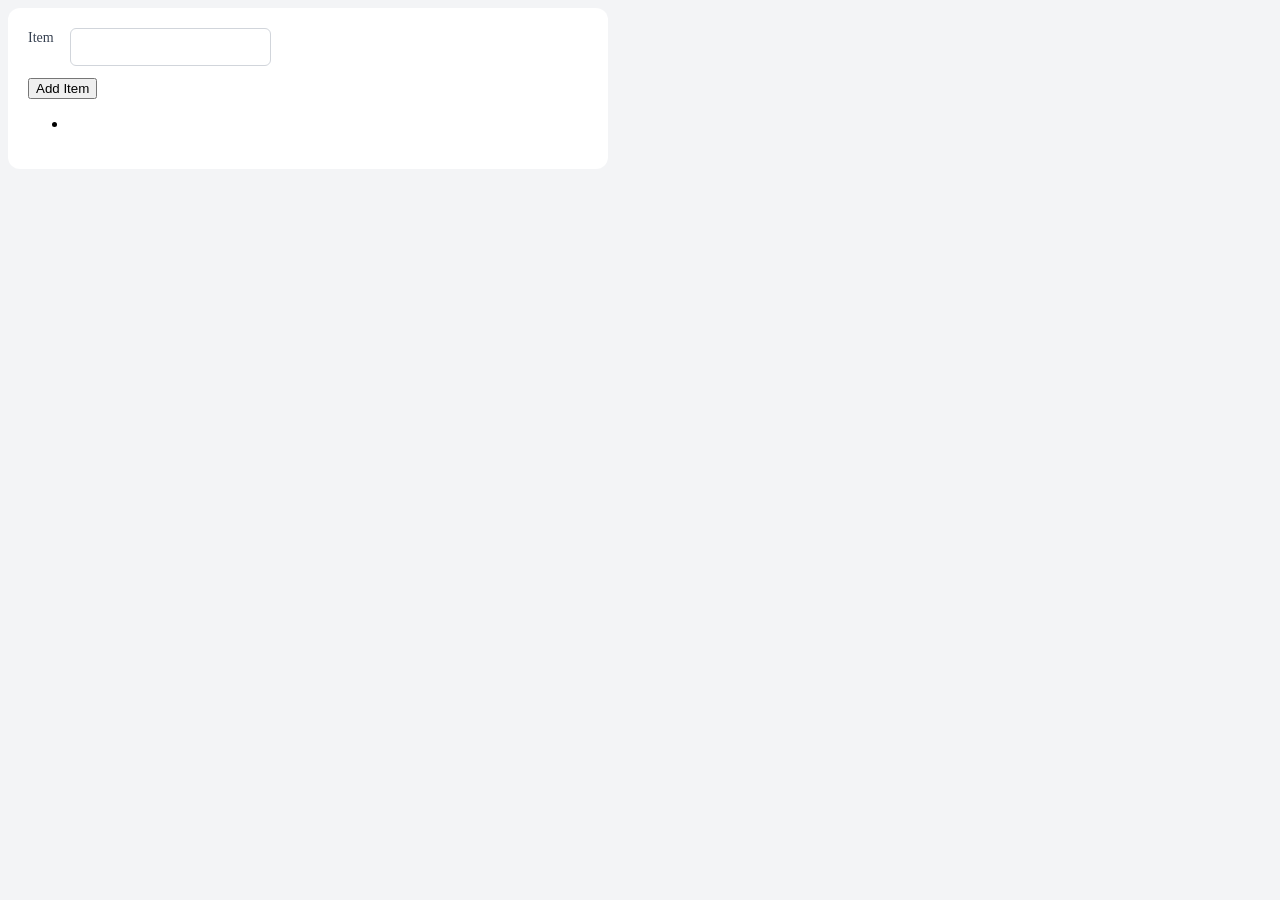
<file: 3.8 Your Turn Part 2.html>
<!DOCTYPE html>
<html lang="en">
<head>
    <meta charset="UTF-8">
    <title>Title</title>
    <link rel="stylesheet" href="style.css">
</head>
<body>
<div class="container">
    <div class="content">
        <div class="row">
            <label for="item">Item</label>
            <input type="text" id="item" name="item">
        </div>
        <button id="submit">Add Item</button>
        <ul>
            <li>
                <p></p>
            </li>
        </ul>
    </div>
</div>

<script>
    const item = document.getElementById('item');
    const submitButton = document.getElementById('submit');
    const full = document.querySelector('li');
    const li = document.querySelector('li');


    submitButton.addEventListener('click', function(e){
        let items = item.value;

        const add = document.createElement('li');
        add.innerHTML = `${items}`;
        full.insertAdjacentElement('afterbegin', add);

        item.value="";
    })

    li.addEventListener('click', function(e){
        item.value="";
        full.textContent = "";
    })
</script>
</body>
</html>
</file>
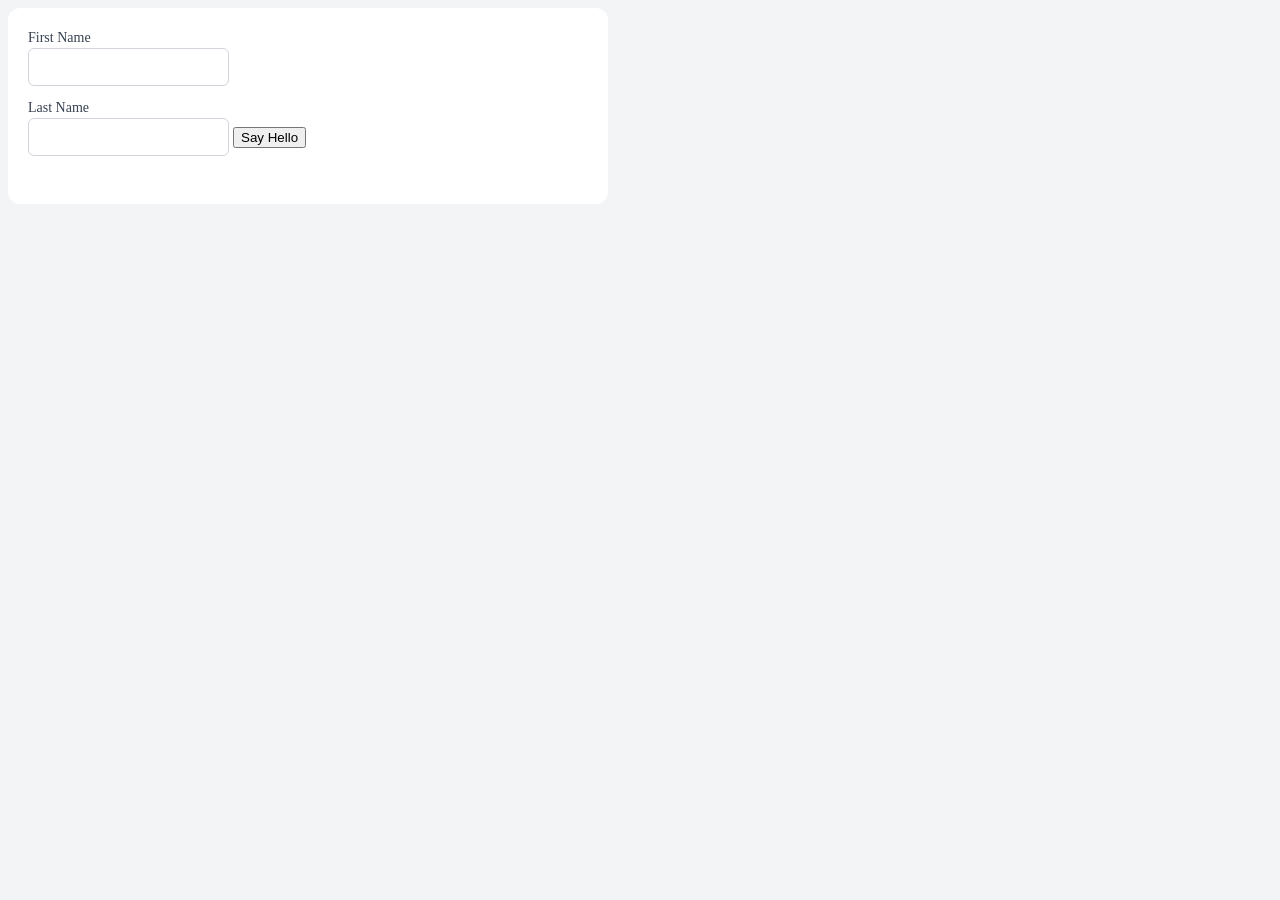
<file: 3.8 Your Turn.html>
<!DOCTYPE html>
<html lang="en">
<head>
    <meta charset="UTF-8">
    <link rel="stylesheet" href="style.css">
    <title>Title</title>
    <style>
        .hidden{
            display:none;
        }
    </style>

</head>
<body>
<div class="container">
    <div class="content">

        <label for="first">First Name</label>
        <input type="text" id="first" name="first_name">


        <label for="last">Last Name</label>
        <input type="text" id="last" name="last_name" >



        <button id="submit">Say Hello</button>
        <p></p>
    </div>
</div>
<script>
    const content = document.querySelector('.content');
    const firstName = document.getElementById('first');
    const lastName = document.getElementById('last');
    const full = document.querySelector('p');
    const submitButton = document.getElementById('submit');

    submitButton.addEventListener('click', function(e){
        let first = firstName.value;
        let last = lastName.value;


        const add = document.createElement('p');
        add.innerHTML = `${first} ${last}`;
        full.insertAdjacentElement('beforeend', add);

    })

</script>
</body>
</html>
</file>
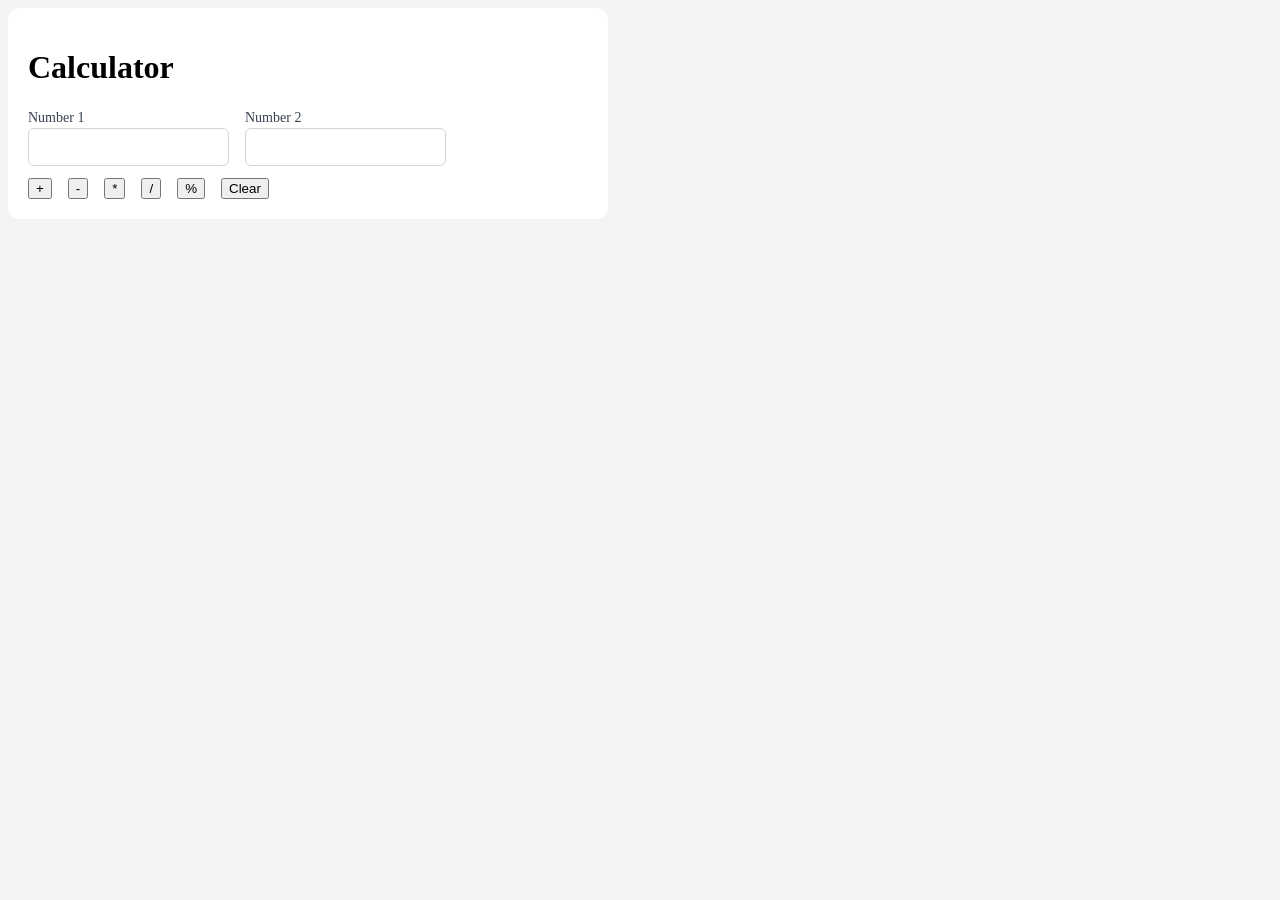
<file: 3.9 Project.html>
<!DOCTYPE html>
<html lang="en">
<head>
    <meta charset="UTF-8">
    <title>Calculator</title>
    <link rel="stylesheet" href="style.css">
    <style>
        .hidden{
            display:none;
        }
    </style>
</head>
<body>
<div class="container">
    <div class="content">
        <div class="row">
            <h1>Calculator</h1>
        </div>
        <div class="row">
            <div>
                <label for="num1">Number 1</label>
                <input type="text" id="num1" name="num1">
            </div>
            <div>
                <label for="num2">Number 2</label>
                <input type="text" id="num2" name="num2">
            </div>
        </div>
        <div class="row">
            <button id="add">+</button>
            <button id="subtract">-</button>
            <button id="multiply">*</button>
            <button id="division">/</button>
            <button id="percent">%</button>
            <button id="clear">Clear</button>
        </div>
        <div class="row">
        <p class="hidden"></p>
        </div>
    </div>
</div>
<script>
    const num1 = document.getElementById('num1');
    const num2 = document.getElementById('num2');
    const ans = document.querySelector('p');
    const addButton = document.getElementById('add');
    const subtractButton = document.getElementById('subtract');
    const multiplyButton = document.getElementById('multiply');
    const divisionButton = document.getElementById('division');
    const percentButton = document.getElementById('percent');
    const clearButton = document.getElementById('clear');

    addButton.addEventListener('click', function(e){
        let a = +num1.value;
        let b = +num2.value;

        let result = (a + b);
        //ans.textContent=`${a} + ${b} = ${result}`;
        ans.classList.remove('hidden');
        const add = document.createElement('p');
        add.innerHTML = `${a} + ${b} = ${result}`;
        ans.insertAdjacentElement('beforeend', add);
        num1.value = "";
        num2.value = "";
    })

    subtractButton.addEventListener('click', function(e){
        let a = +num1.value;
        let b = +num2.value;
        let result = (a - b);
        ans.classList.remove('hidden');
        const add = document.createElement('p');
        add.innerHTML = `${a} - ${b} = ${result}`;
        ans.insertAdjacentElement('beforeend', add);

        num1.value = "";
        num2.value = "";
    })

    multiplyButton.addEventListener('click', function(e){
        let a = +num1.value;
        let b = +num2.value;
        let result = (a * b);
        ans.classList.remove('hidden');
        const add = document.createElement('p');
        add.innerHTML = `${a} * ${b} = ${result}`;
        ans.insertAdjacentElement('beforeend', add);

        num1.value = "";
        num2.value = "";
    })

    divisionButton.addEventListener('click', function(e){
        let a = +num1.value;
        let b = +num2.value;
        let result = (a / b);
        ans.classList.remove('hidden');
        const add = document.createElement('p');
        add.innerHTML = `${a} / ${b} = ${result}`;
        ans.insertAdjacentElement('beforeend', add);

        num1.value = "";
        num2.value = "";
    })

    percentButton.addEventListener('click', function(e){
        let a = +num1.value;
        let b = +num2.value;
        let result = (a % b);
        ans.classList.remove('hidden');
        const add = document.createElement('p');
        add.innerHTML = `${a} % ${b} = ${result}`;
        ans.insertAdjacentElement('beforeend', add);

        num1.value = "";
        num2.value = "";
    })

    clearButton.addEventListener('click', function(e){
        num1.value = "";
        num2.value = "";
        ans.textContent = "";
    })
</script>
</body>
</html>
</file>
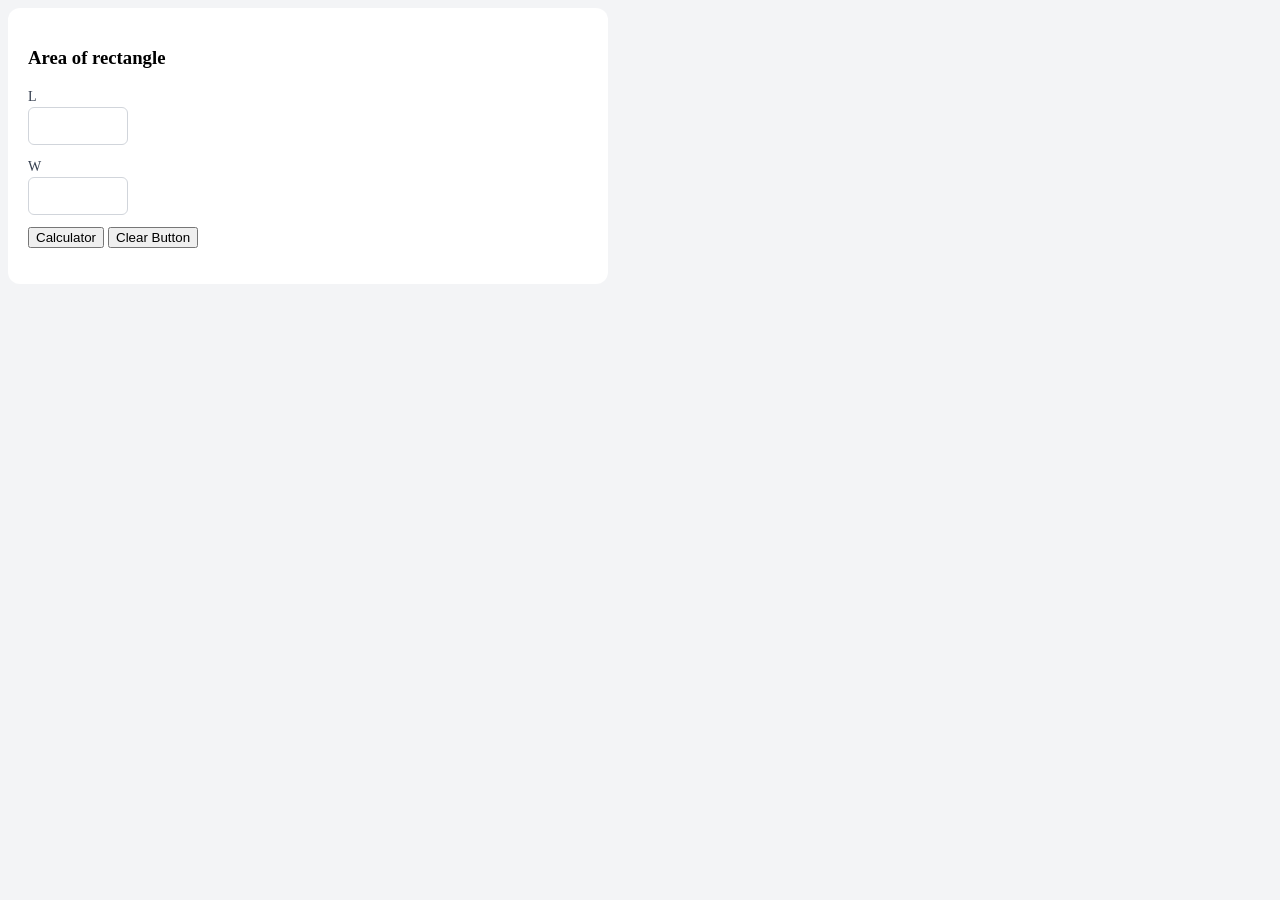
<file: Area of triangle.html>
<!DOCTYPE html>
<html lang="en">
<head>
    <meta charset="UTF-8">
    <title>Area of Rectangle</title>
    <link rel="stylesheet" href="style.css">
</head>
<body>
    <div class="container">
        <div class="content">
            <h3>Area of rectangle</h3>
            <div>
                <label for="l">L</label>
                <input type="text" id="l" name="l" style="width: 100px;">
            </div>
            <div>
                <label for="w">W</label>
                <input type="text" id="w" name="w" style="width: 100px;">
            </div>
            <button id="calc">Calculator</button>
            <button id="clear">Clear Button</button>
            <p></p>
        </div>

    </div>
<script>
    const calculateButton = document.getElementById('calc');
    const clearButton = document.getElementById('clear');
    const ans = document.querySelector('p');

    calculateButton.addEventListener('click', function(e){
        var l = document.getElementById('l').value;
        var w = document.getElementById('w').value;
        var result = l*w
        ans.textContent=result;

    })

    clearButton.addEventListener('click', function(e){
        w.value = "";
        l.value = "";
        ans.textContent = "";
    })
</script>
</body>
</html>
</file>
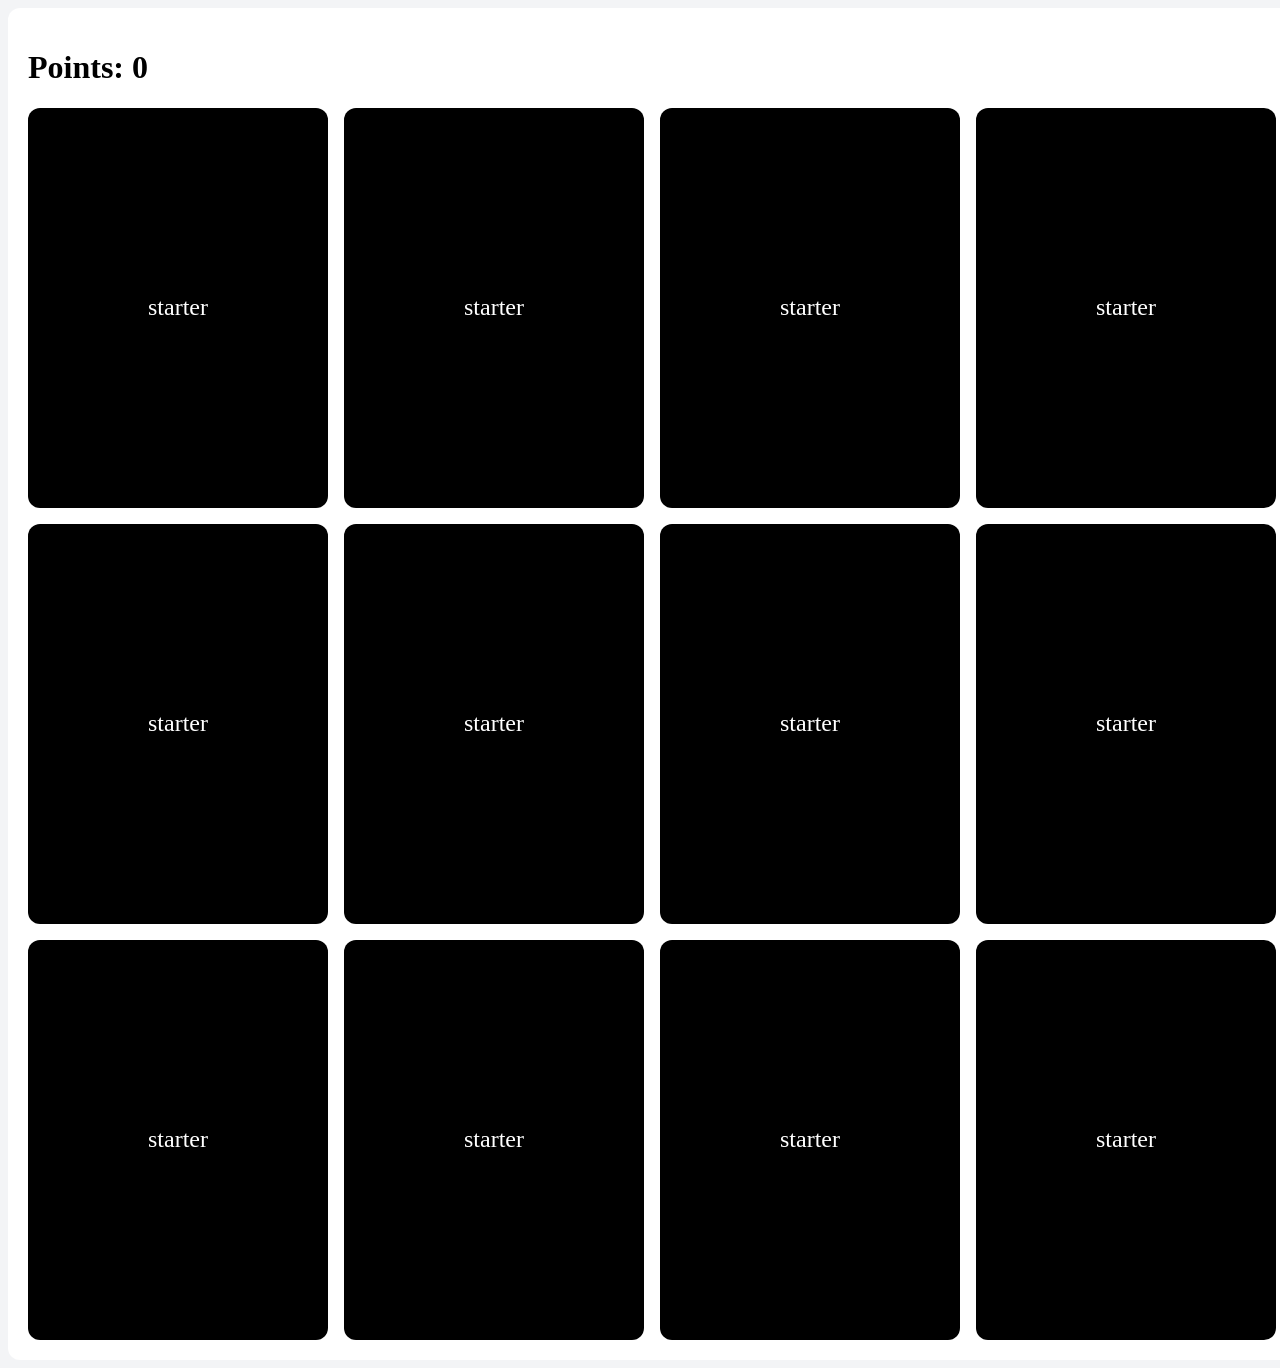
<file: cardClickGame.html>
<!DOCTYPE html>
<html lang="en">
<head>
    <meta charset="UTF-8">
    <title>Click Card Game</title>
    <link rel="stylesheet" href="style.css">
    <style>
      .cardList{
          display:flex;
          flex-wrap:wrap;
          gap: 16px;
      }
      .card{
          width:300px;
          height:400px;
          border-radius:12px;
          display:flex;
          justify-content:center;
          align-items:center;
          font-size:24px;
          color:white;
      }
      .active{
          background-color:black;
      }
      .inactive{
          background-color:gold;
          color:black;
      }
      .content{
          width:1400px;
      }
      .hidden{
          display:none;
      }
    </style>
</head>
<body>
<div class="container">
    <div class="content">
        <div class="points-area">
            <h1 id="points">Points: 0</h1>
            <h1 class="hidden" id="gameOver"> </h1>
        </div>
        <div class="cardList">

        </div>
    </div>
</div>
<script src="index.js"> </script>
</body>
</html>
</file>
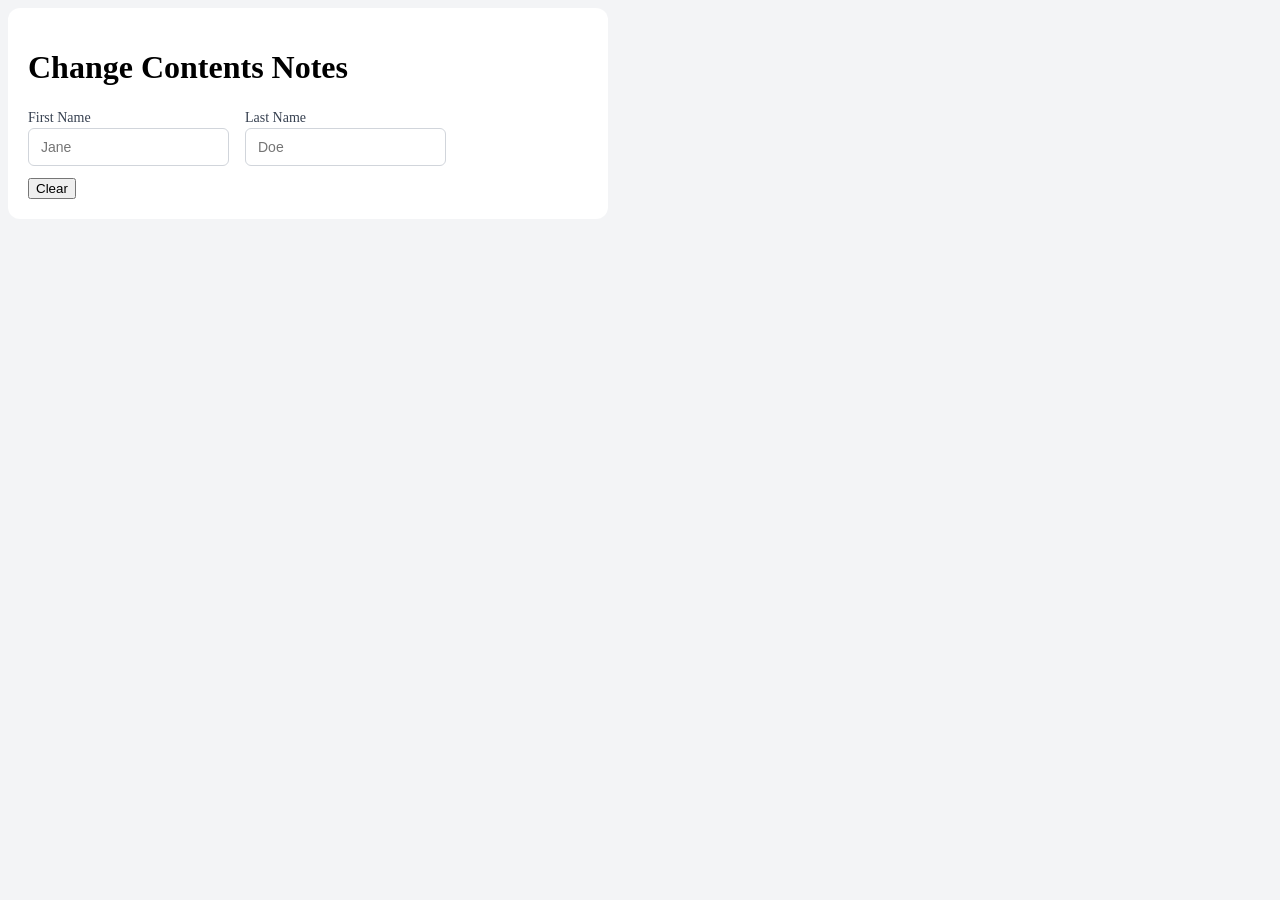
<file: changeContents.html>
<!DOCTYPE html>
<html lang="en">
<head>
    <meta charset="UTF-8">
    <link rel="stylesheet" href="style.css">
    <title>Change Contents of an Element Notes</title>
    <style>
        .hidden{
            display:none;
        }
    </style>
</head>
<body>
  <div class="container">
      <div class="content">
          <h1>Change Contents Notes</h1>
              <div class="row">
                  <div>
                      <label for="first">First Name</label>
                      <input type="text" id="first" name="first_name" placeholder="Jane">
                  </div>
                  <div>
                      <label for="last">Last Name</label>
                      <input type="text" id="last" name="last_name" placeholder="Doe">
                  </div>
              </div>
          <button name="clear">Clear</button>
          <p class="hidden"></p>
      </div>
  </div>
<script>
    const firstName = document.getElementById('first');
    const lastName = document.getElementById('last');
    const full = document.querySelector('p');
    const clearButton = document.querySelector('[name=clear]');


    function nameCreator(){
        let first = firstName.value;
        let last = lastName.value;
        let fullName = `Hello ${first} ${last}!`;
        if (fullName.length>1){
            full.classList.remove("hidden")
        } else{
            full.classList.add("hidden")
        }
        full.textContent = `Hello ${fullName}!`;
    };

    clearButton.addEventListener('click', function(e){
        firstName.value = "";
        lastName.value = "";
        full.textContent = "";
    })

    firstName.addEventListener('change', nameCreator);

    lastName.addEventListener('change', nameCreator);
</script>
</body>
</html>
</file>
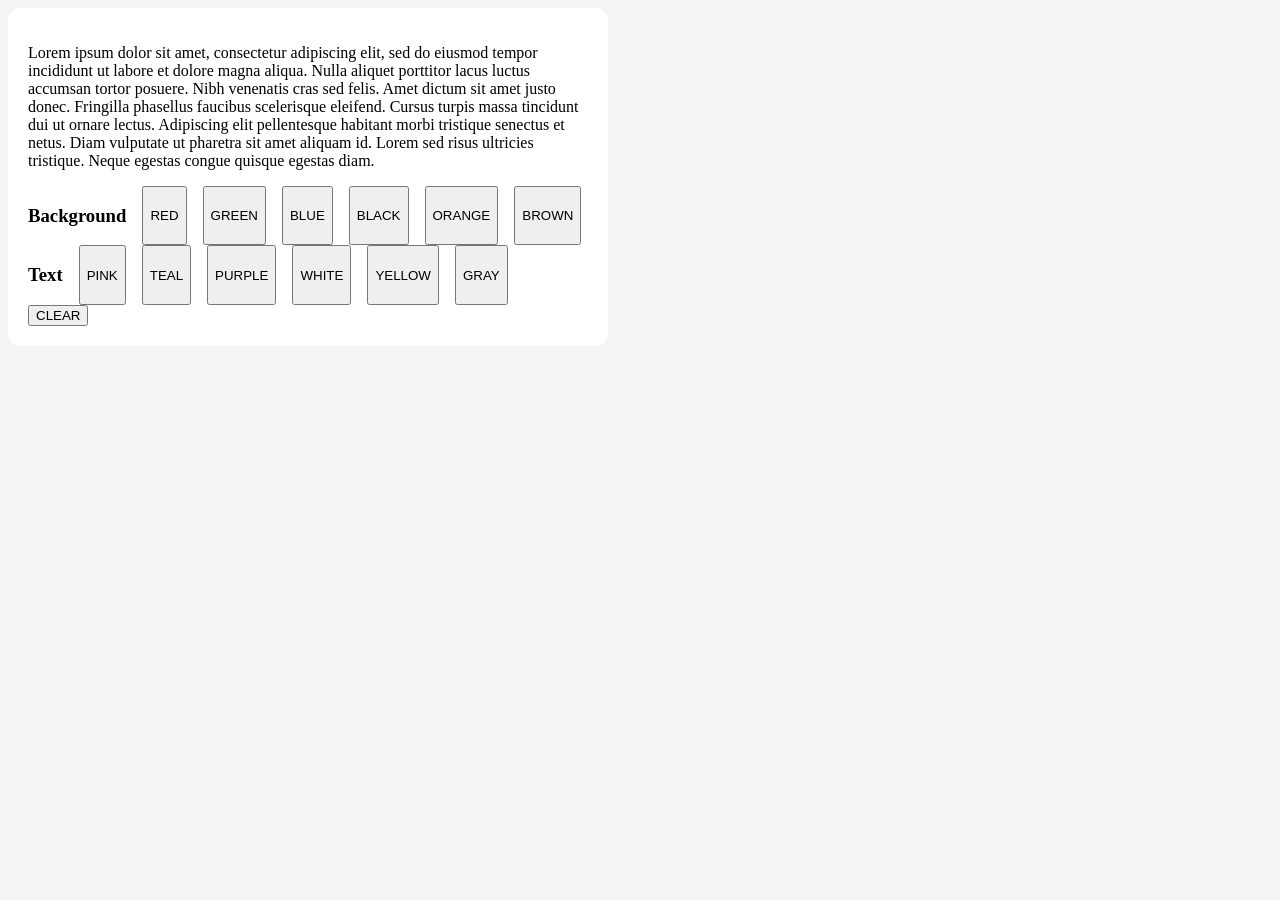
<file: colorPicker.html>
<!DOCTYPE html>
<html lang="en">
<head>
    <meta charset="UTF-8">
    <title>Title</title>
    <link rel="stylesheet" href="style.css">
    <style>
        .red{
            background-color:red;
        }
        .green{
            background-color:green;
        }
        .blue{
            background-color:blue;
        }
        .black{
            background-color:black;
        }
        .orange{
            background-color:orange;
        }
        .brown{
            background-color:brown;
        }
        .pink{
            color:pink;
        }
        .teal{
            color:teal;
        }
        .purple{
            color:purple;
        }
        .white {
            color: white;
        }
        .yellow{
            color:yellow;
        }
        .gray{
            color:gray;
        }

    </style>
</head>
<body>
<div class="container">
    <div class="content">
        <p> Lorem ipsum dolor sit amet, consectetur adipiscing elit, sed do eiusmod tempor incididunt ut labore et dolore
            magna aliqua. Nulla aliquet porttitor lacus luctus accumsan tortor posuere. Nibh venenatis cras sed felis.
            Amet dictum sit amet justo donec. Fringilla phasellus faucibus scelerisque eleifend. Cursus turpis massa tincidunt
            dui ut ornare lectus. Adipiscing elit pellentesque habitant morbi tristique senectus et netus. Diam vulputate
            ut pharetra sit amet aliquam id. Lorem sed risus ultricies tristique. Neque egestas congue quisque egestas diam.</p>
        <div class="row">
            <h3>Background</h3>
            <button id="1">RED</button>
            <button id="2">GREEN</button>
            <button id="3">BLUE</button>
            <button id="7">BLACK</button>
            <button id="9">ORANGE</button>
            <button id="11">BROWN</button>
        </div>
        <div class="row">
            <h3>Text</h3>
            <button id="4">PINK</button>
            <button id="5">TEAL</button>
            <button id="6">PURPLE</button>
            <button id="8">WHITE</button>
            <button id="10">YELLOW</button>
            <button id="12">GRAY</button>
        </div>
        <button id="clear">CLEAR</button>
    </div>
    <script>
        const content = document.querySelector('.content');
        const red = document.getElementById('1');
        const green = document.getElementById('2');
        const blue = document.getElementById('3');
        const black = document.getElementById('7');
        const orange = document.getElementById('9');
        const brown = document.getElementById('11');


        const pink = document.getElementById('4');
        const teal = document.getElementById('5');
        const purple = document.getElementById('6');
        const white = document.getElementById('8');
        const yellow = document.getElementById('10');
        const gray = document.getElementById('12');

        const clearButton = document.getElementById('clear');

        red.addEventListener('click', function(e){
            removeBGColor();
            content.classList.add('red');
        });

        green.addEventListener('click', function(e){
            removeBGColor();
            content.classList.add('green');
        });

        blue.addEventListener('click', function(e){
            removeBGColor();
            content.classList.add('blue');
        });

        black.addEventListener('click', function(e){
            removeBGColor();
            content.classList.add('black');
        });

        orange.addEventListener('click', function(e){
            removeBGColor();
            content.classList.add('orange');
        });

        brown.addEventListener('click', function(e){
            removeBGColor();
            content.classList.add('brown');
        });

        pink.addEventListener('click', function(e){
            removeTextColor();
            content.classList.add('pink');
        });

        teal.addEventListener('click', function(e){
            removeTextColor();
            content.classList.add('teal');
        });

        purple.addEventListener('click', function(e){
            removeTextColor();
            content.classList.add('purple');
        });

        white.addEventListener('click', function(e){
            removeTextColor();
            content.classList.add('white');
        });

        yellow.addEventListener('click', function(e){
            removeTextColor();
            content.classList.add('yellow');
        })

        gray.addEventListener('click', function(e){
            removeTextColor();
            content.classList.add('gray');
        })

        clearButton.addEventListener('click', function(e){
            removeTextColor();
            removeBGColor();
        });

        function removeBGColor(){
            content.classList.remove('red');
            content.classList.remove('blue');
            content.classList.remove('green');
            content.classList.remove('black');
            content.classList.remove('orange');
            content.classList.remove('brown');
        }

        function removeTextColor(){
            content.classList.remove('pink');
            content.classList.remove('teal');
            content.classList.remove('purple');
            content.classList.remove('white');
            content.classList.remove('yellow');
            content.classList.remove('gray');
        }
    </script>
</div>
</body>
</html>
</file>
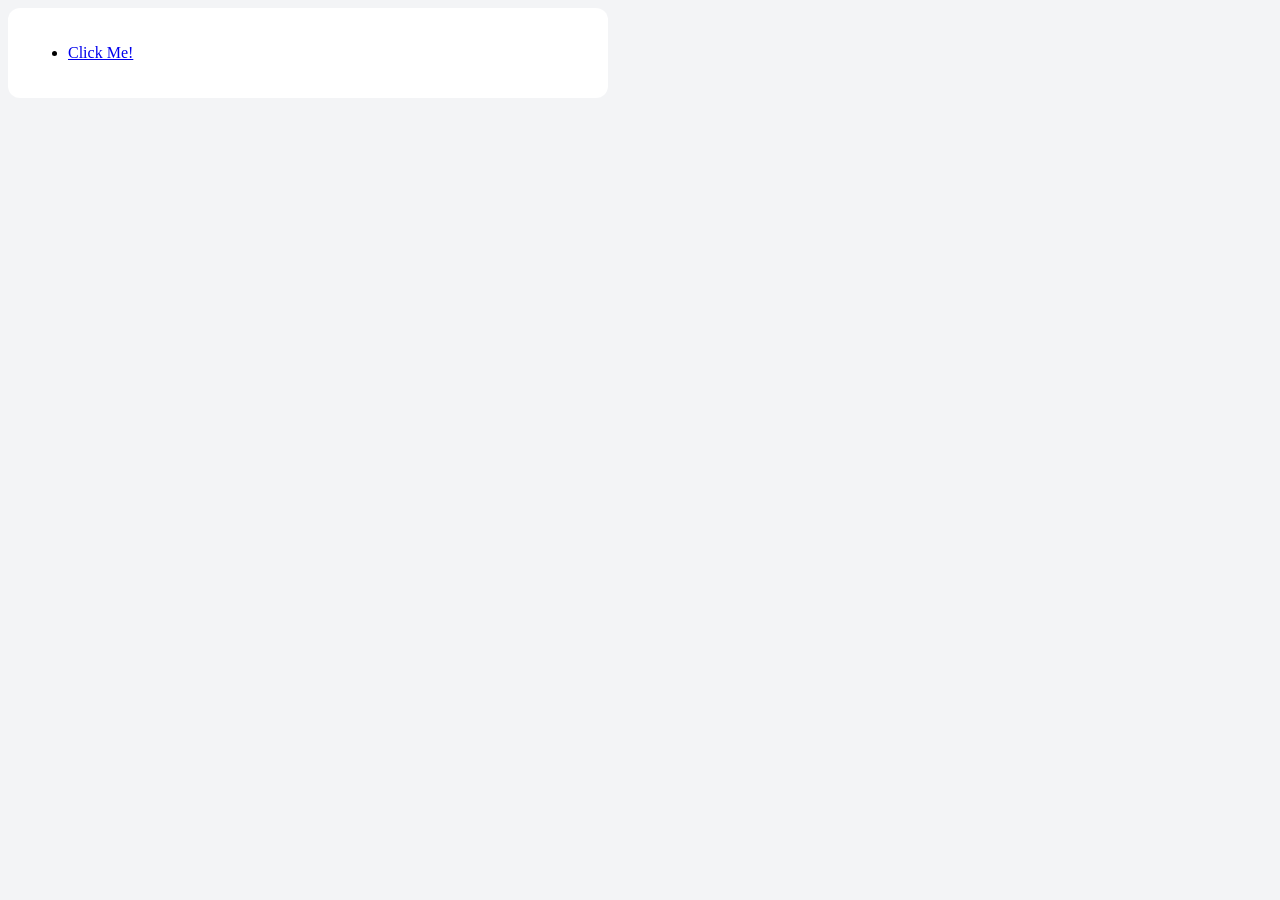
<file: compositeElements.html>
<!DOCTYPE html>
<html lang="en">
<head>
    <meta charset="UTF-8">
    <title>Elements Inside Elements</title>
    <link rel="stylesheet" href="style.css">
</head>
<body>
    <div class="container">
        <div class="content">
        </div>
    </div>
</body>
<script>
    const content = document.querySelector('.content');

    const newList = document.createElement('ul');
    const newItem = document.createElement('li');
    const anchor = document.createElement('a');

    anchor.textContent = "Click Me!";
    anchor.href = 'http://www.google.com';
    anchor.target = '_blank';

    newItem.appendChild(anchor);
    newList.appendChild(newItem);
    content.appendChild(newList);
</script>
</html>
</file>
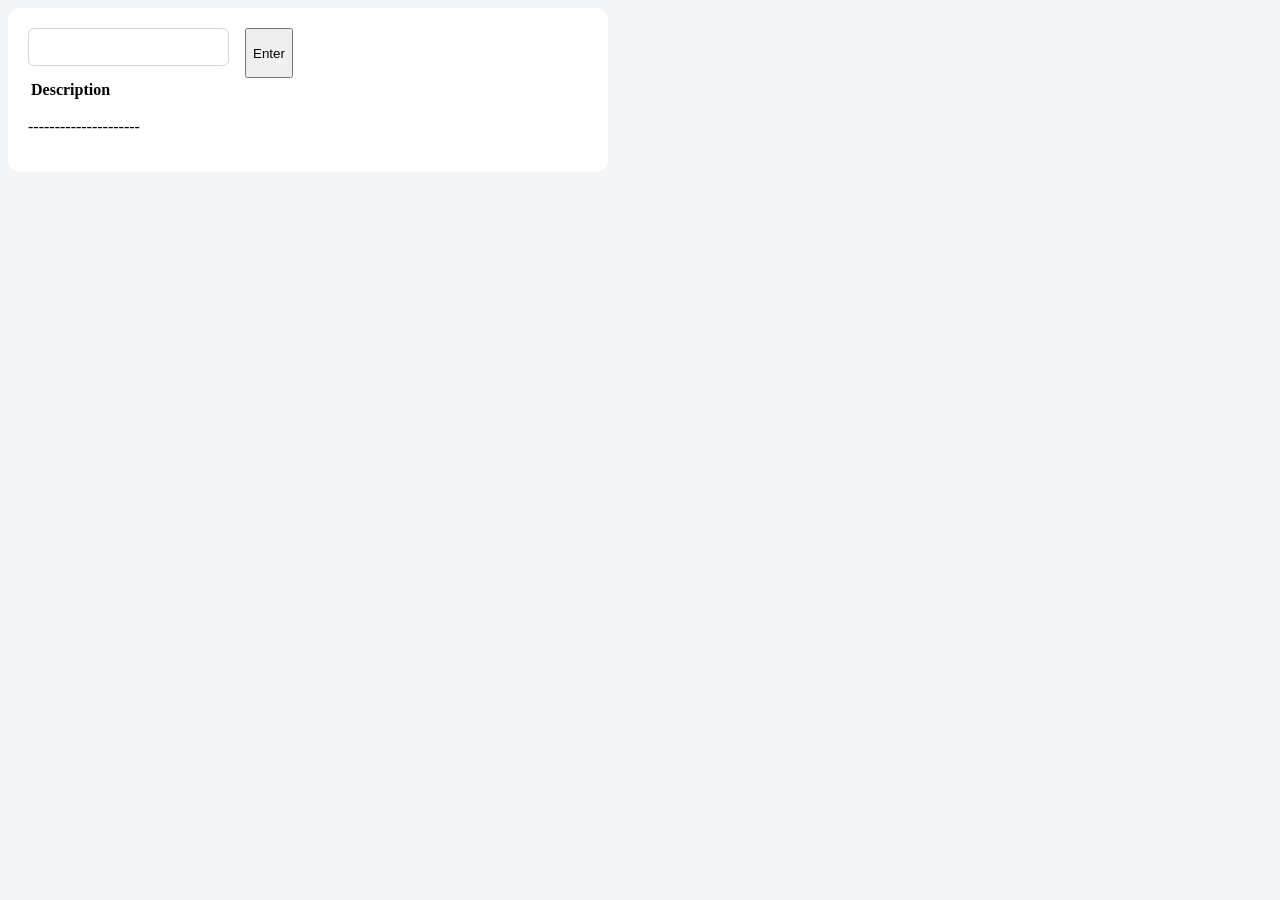
<file: compositeToDo.html>
<!DOCTYPE html>
<html lang="en">
<head>
    <meta charset="UTF-8">
    <title>To DO V2</title>
    <link rel="stylesheet" href="style.css">
</head>
<body>
<div class="container">
    <div class="content">
        <div class="row">
            <input type="text">
            <button id="submit">Enter</button>
        </div>
        <table>
            <thead>
                <tr>
                    <th>
                        Description
                    </th>
                    <th>

                    </th>
                </tr>
            </thead>
            <tbody id="incomplete">

            </tbody>
        </table>
        <p>---------------------</p>
    </div>
</div>
</body>
<script>
    const item = document.querySelector('input');
    const submitButton = document.getElementById('submit');
    const incomplete = document.getElementById('incomplete');
    const complete = document.getElementById('complete');

    submitButton.addEventListener('click', function(e){
        let toDoItem = item.value;
        addItemToLists(toDoItem);
        item.value = "";
    })

    /*function addItemToIncompleteTable(toDoItem) {
        let newRow = document.createElement('tr');
        let descriptionTag = document.createElement('td');
        descriptionTag.textContent = toDoItem;
        newRow.appendChild(descriptionTag);
        let actionTag = document.createElement('td');
        let action = document.createElement('button');
        action.textContent = "Mark Complete";
        action.addEventListener('click', function(){
            newRow.remove();
            addItemToCompleteTable(toDoItem);
        })
        actionTag.appendChild(action);
        newRow.appendChild(actionTag);
        incomplete.appendChild(newRow);
    }

    function addItemToCompleteTable(toDoItem) {
        let newRow = document.createElement('tr');
        let descriptionTag = document.createElement('td');
        descriptionTag.textContent = toDoItem;
        newRow.appendChild(descriptionTag);
        let actionTag = document.createElement('td');
        let action = document.createElement('button');
        action.textContent = "Mark Incomplete";
        action.addEventListener('click', function(){
            newRow.remove();
            addItemToIncompleteTable(toDoItem);
        })
        actionTag.appendChild(action);
        newRow.appendChild(actionTag);
        incomplete.appendChild(newRow);
    }*/

    function addItemToLists(toDoItem) {
        let newRow = document.createElement('tr');
        let descriptionTag = document.createElement('td');
        descriptionTag.textContent = toDoItem;
        newRow.appendChild(descriptionTag);
        let actionTag = document.createElement('td');
        let action = document.createElement('button');
        action.textContent = "Mark Incomplete";
        if(action.textContent==='Mark Incomplete') {
            action.addEventListener('click', function () {
                newRow.remove();
                addItemToLists(toDoItem);
                action.textContent='mark complete'
            })
        } else{


            action.addEventListener('click', function () {
                newRow.remove();
                addItemToLists();
                action.textContent='mark incomplete'
            })
        }


        actionTag.appendChild(action);
        newRow.appendChild(actionTag);
        incomplete.appendChild(newRow);
    }
</script>
</html>
</file>
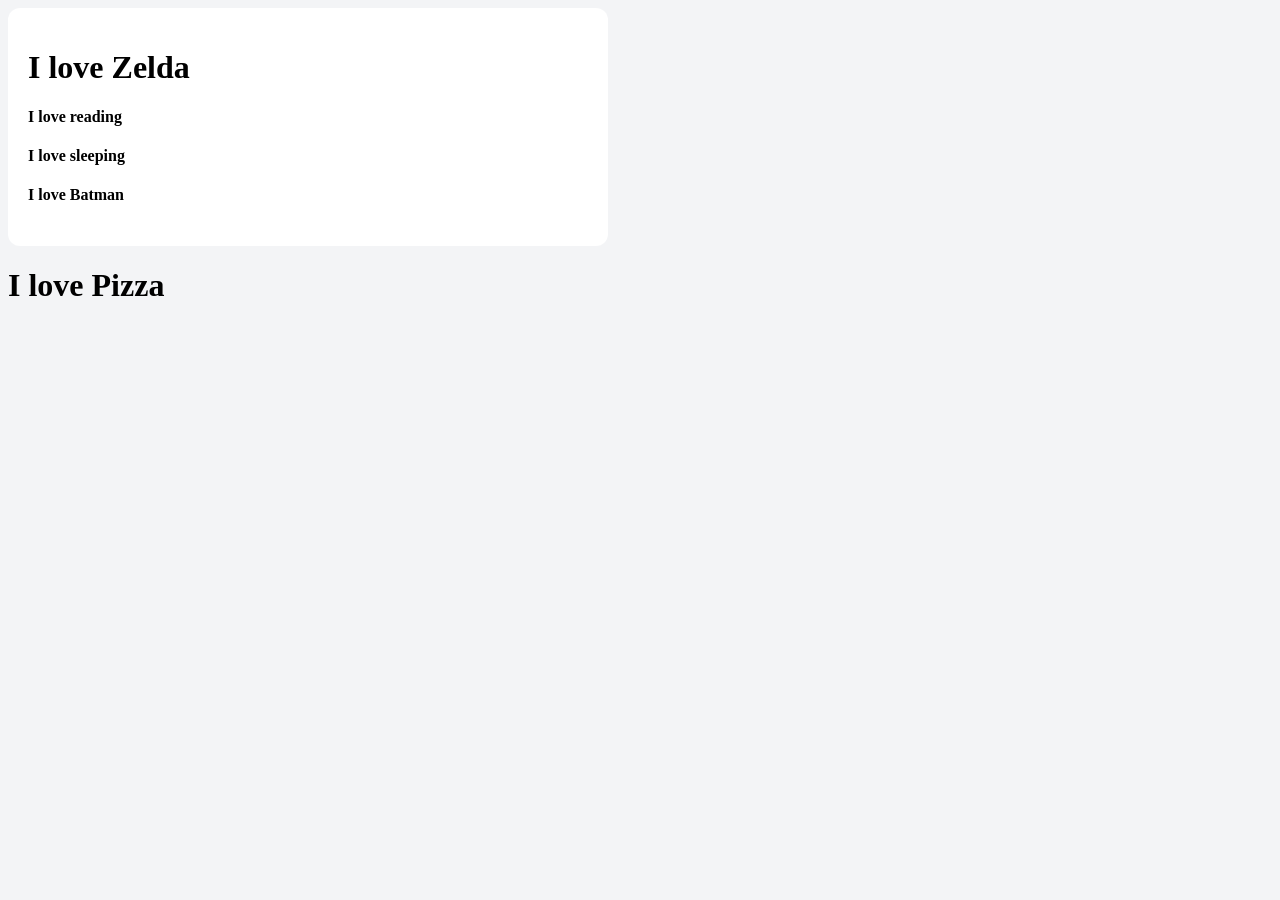
<file: insertPractice.html>
<!DOCTYPE html>
<html lang="en">
<head>
    <meta charset="UTF-8">
    <title>Title</title>
    <link rel="stylesheet" href="style.css">
</head>
<body>
<div class="container">
    <div class="content">
        <h3>What is this?</h3>
        <h4>I dont want this</h4>
    </div>

<script>
    const content = document.querySelector('.content');
    //Replace contents of an html tag using innerHTML
    content.innerHTML = '<h1 class="gone">I love Zelda</h1><h4>I love reading</h4>';

    //add a new element in addition to existing elements
    const zelda = document.createElement('h1');
    zelda.innerHTML = 'I love Zelda';
    content.appendChild(zelda);

    const reading = document.createElement('h4');
    reading.innerHTML = 'I love reading';
    content.appendChild(reading);

    const sleeping = document.createElement('h4');
    sleeping.innerHTML = 'I love sleeping';
    content.appendChild(sleeping);

    const movies = document.createElement('h4');
    movies.innerHTML = 'I love Batman';
    content.appendChild(movies);

    //put this at the top in addition to exisiting elements
    const food = document.createElement('h1');
    food.innerHTML = 'I love Pizza';
    content.insertAdjacentElement('afterend', food);

    //to remove an element
    const unwantedElement = document.querySelector('h4');
    unwantedElement.remove();

    const unwantedElement2 = document.querySelector('.gone');
    unwantedElement2.remove();

</script>
</div>
</body>
</html>
</file>
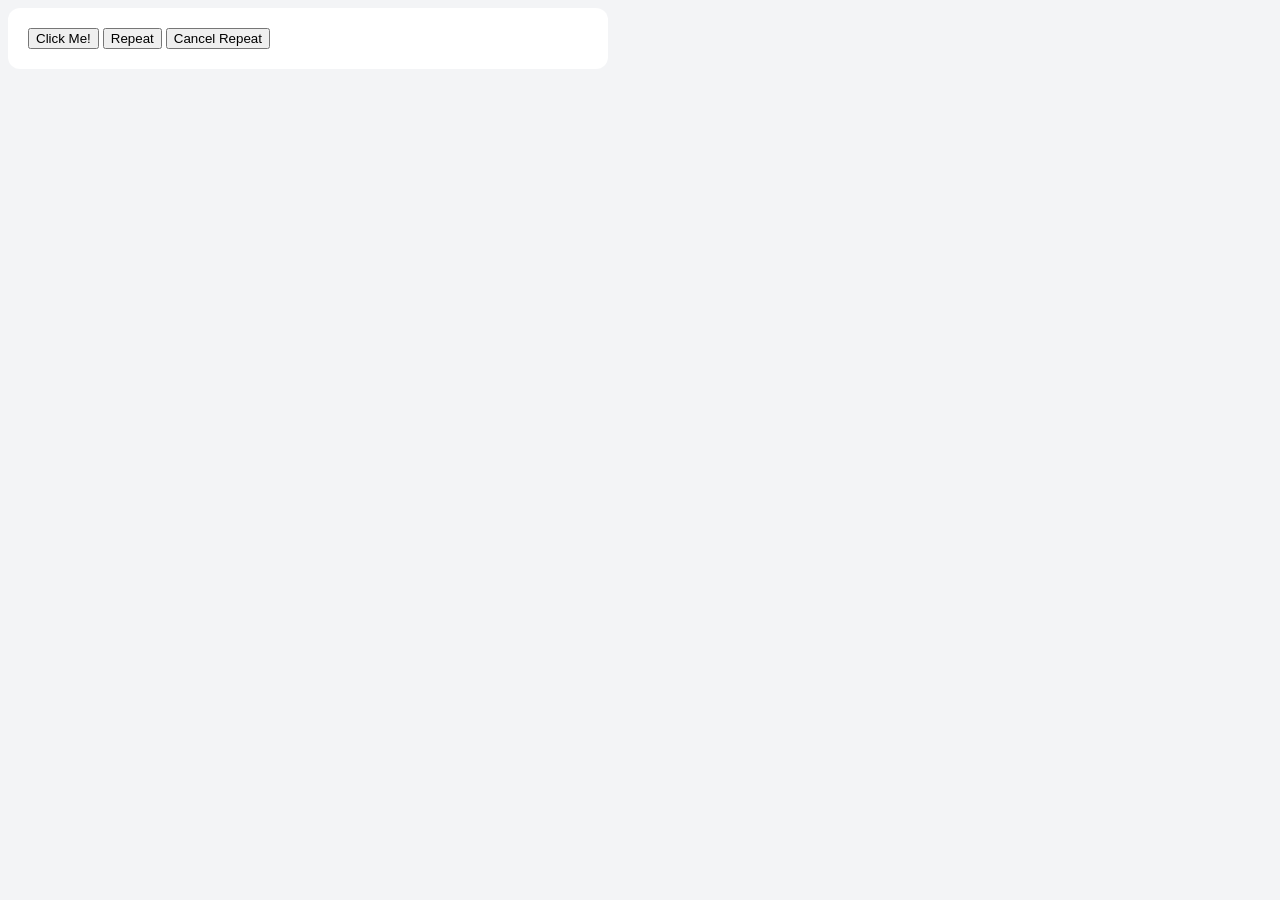
<file: timers.html>
<!DOCTYPE html>
<html lang="en">
<head>
    <meta charset="UTF-8">
    <title>Timers</title>
    <link rel="stylesheet" href="style.css">
</head>
<body>
<div class="container">
    <div class="content">
        <button id="trigger">Click Me!</button>
        <button id="interval">Repeat</button>
        <button id="cancel">Cancel Repeat</button>
    </div>
</div>

<script>
    const myButton = document.getElementById("trigger");
    const repeatButton = document.getElementById("interval");
    const cancelButton = document.getElementById("cancel");
    let interval;

    myButton.addEventListener('click', function(){
        //This will happen in 1000ms, or 1 second
        setTimeout(function(){
            console.log("I was clicked 1 seconds ago.")
        }, 1000);

        //Not in a timeout, so does not wait
        console.log("Happens right away");
    });

    repeatButton.addEventListener('click', function(){
        if (!interval){
            interval = setInterval(function(){
                console.log("I happen every second.")
            }, 1000);
        }
    });

    cancelButton.addEventListener('click', function(){
        if (interval){
            clearInterval(interval);
            interval = null;
        }
    })
</script>
</body>
</html>
</file>
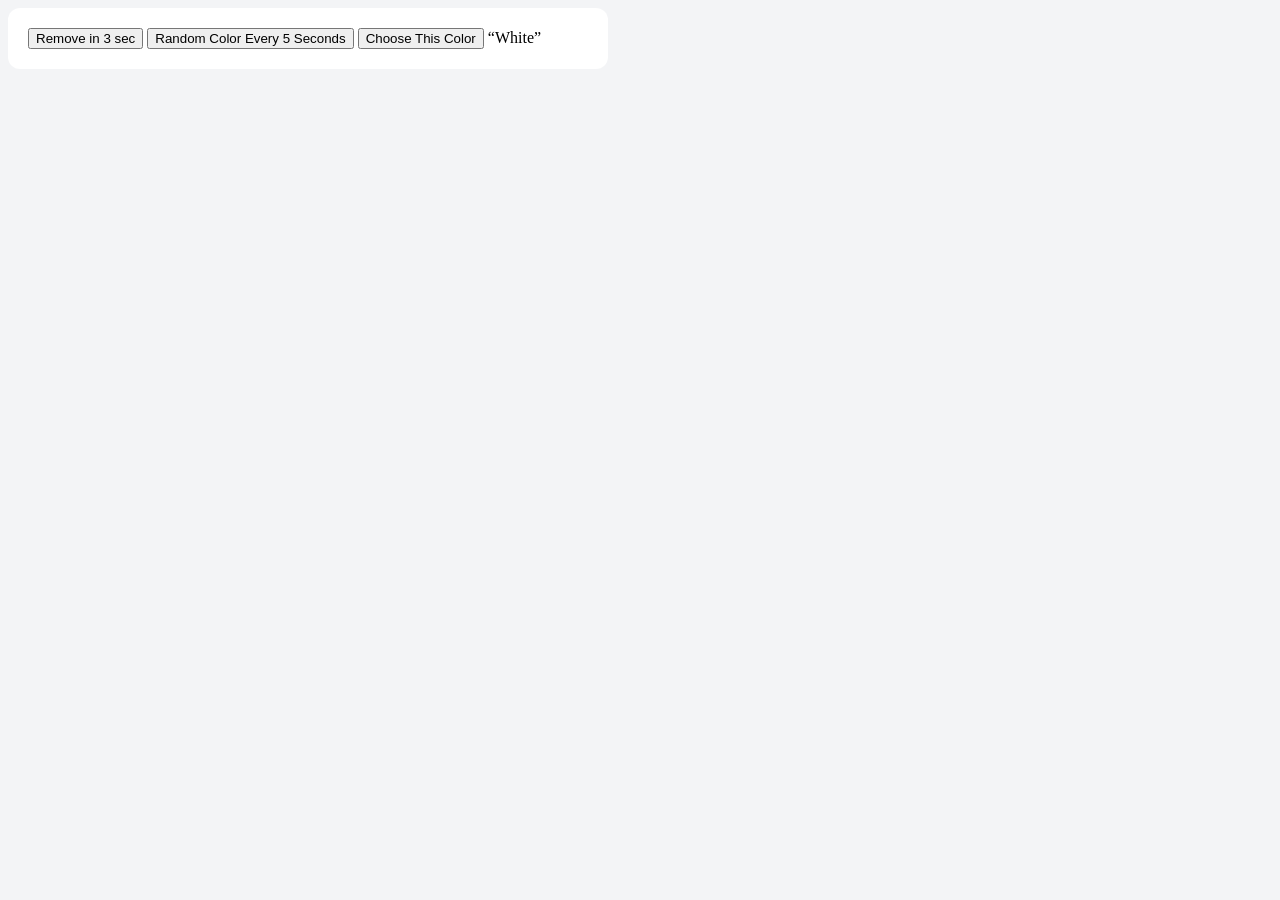
<file: timersPractice.html>
<!DOCTYPE html>
<html lang="en">
<head>
    <meta charset="UTF-8">
    <title>Timers Practice</title>
  <link rel="stylesheet" href="style.css">
    <style>
        .red{
            background-color:red;
        }
        .green{
            background-color:green;
        }
        .blue{
            background-color:blue;
        }
        .black{
            background-color:black;
        }
        .orange{
            background-color:orange;
        }
        .brown{
            background-color:brown;
        }
        .pink{
            color:pink;
        }
        .teal{
            color:teal;
        }
        .purple{
            color:purple;
        }
        .white {
            color: white;
        }
        .yellow{
            color:yellow;
        }
        .gray{
            color:gray;
        }

    </style>
</head>
<body>
<div class="container">
    <div class="content">
        <button id="removableButton">Remove in 3 sec</button>
        <button id="randomColors">Random Color Every 5 Seconds</button>
        <button id="stopRandomColors">Choose This Color</button>
        <q>White</q>
    </div>
</div>

<script>
    const color = ["red", "blue", "green", "black", "orange", "yellow"]
    const content = document.querySelector('.content');
    const currentColor = document.querySelector('q');
    const removableButton = document.getElementById('removableButton');
    const randomColorsButton = document.getElementById('randomColors');
    const stopRandomColorButton = document.getElementById('stopRandomColors');
    let colorInterval;

    removableButton.addEventListener('click', function(){
        setTimeout(function(){
            removableButton.remove();
        }, 3000);
    })

    randomColorsButton.addEventListener('click', function(){
       if (!colorInterval)
           colorInterval = setInterval(function(){
               content.classList.remove('red');
               content.classList.remove('blue');
               content.classList.remove('yellow');
               content.classList.remove('black');
               content.classList.remove('green');
               content.classList.remove('orange');
               let randomColor = color[Math.floor(Math.random()*color.length)];
               currentColor.innerHTML = `${randomColor}`;
               content.classList.add(randomColor);
           }, 5000);
    })

    stopRandomColorButton.addEventListener('click', function(){
        chooseThisColor();
    })

    function chooseThisColor(){
        clearInterval(colorInterval);
    }
</script>
</body>
</html>
</file>
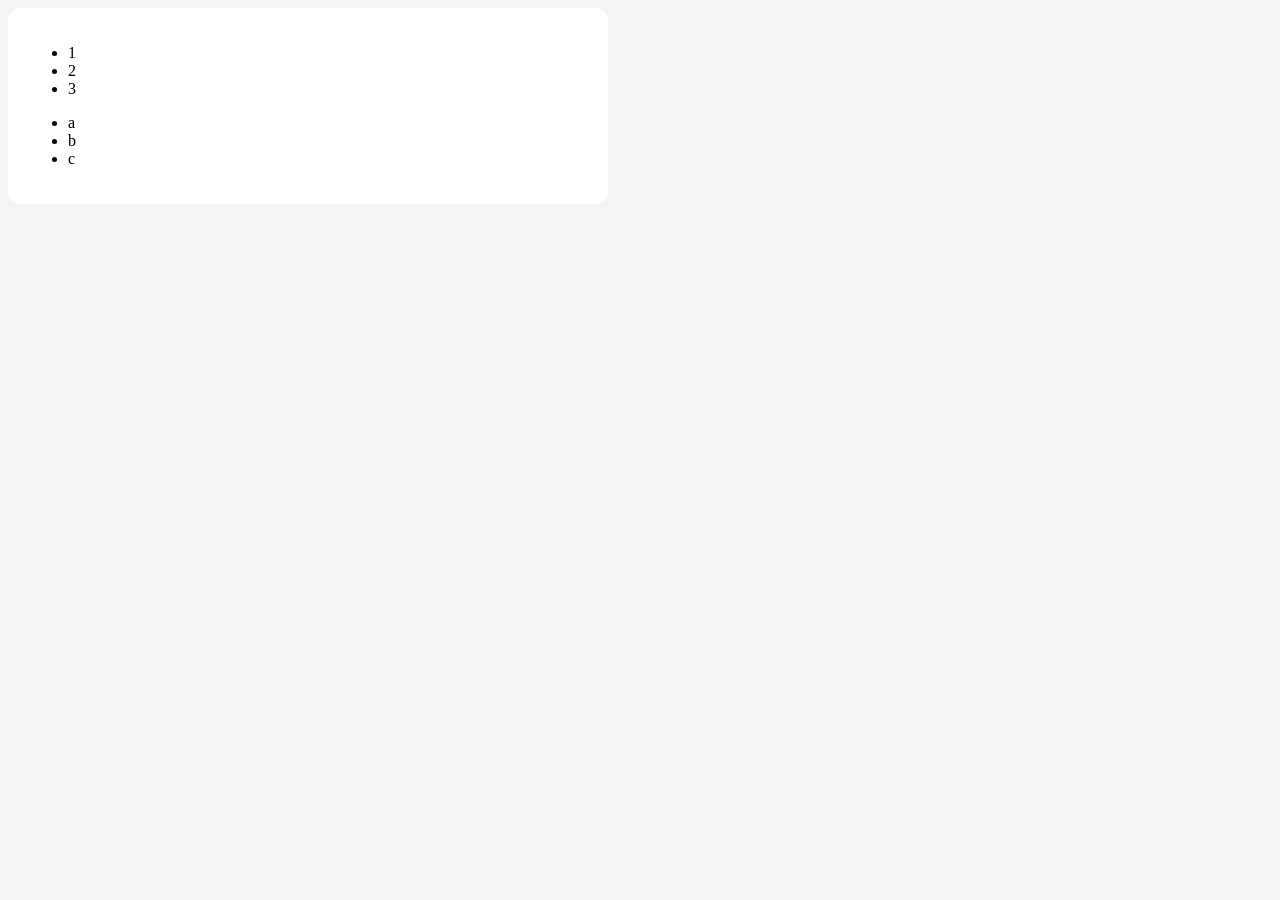
<file: traversals.html>
<!DOCTYPE html>
<html lang="en">
<head>
    <meta charset="UTF-8">
    <title>Title</title>
    <link href="style.css" rel="stylesheet">
</head>
<body>
<div class="container">
    <div class="content">
        <ul id="first">
            <li>1</li>
            <li>2</li>
            <li>3</li>
        </ul>
        <ul id="second">
            <li>a</li>
            <li>b</li>
            <li>c</li>
        </ul>
    </div>
</div>
<script>
    const firstList = document.getElementById('first');
    const secondList = document.getElementById('second');

    //Drill down one
    //creates a nodelist. Not an array, but very similar.
    console.log(firstList.children);

    //Prints out each item inside of the ul
    for (let i=0; i<firstList.children.length; i++){
        console.log(firstList.children[i].textContent);
    }

    //Prints out each item inside of the ul
    for (let i=0; i<secondList.children.length; i++) {
        console.log(secondList.children[i].textContent)
    }

    //Go up one
    console.log(firstList.parentElement);

    //Give me the next element on the same level
    console.log(firstList.nextElementSibling);

    //replace secondlist with firstList.nextElementSibling, as they are the same thing
    for (let i=0; i<firstList.nextElementSibling.children.length; i++){
        console.log(firstList.nextElementSibling.children[i].textContent);
    }

    //Give me the previous element on the same level
    console.log(secondList.previousElementSibling);

    //Print all the children elements of the previous element on the same level as secondList
    for (let i=0; i<secondList.previousElementSibling.children.length; i++){
        console.log(secondList.previousElementSibling.children[i].textContent);
    }

    //reach for a non-existent sibling
    console.log(firstList.previousElementSibling);

</script>
</body>
</html>
</file>
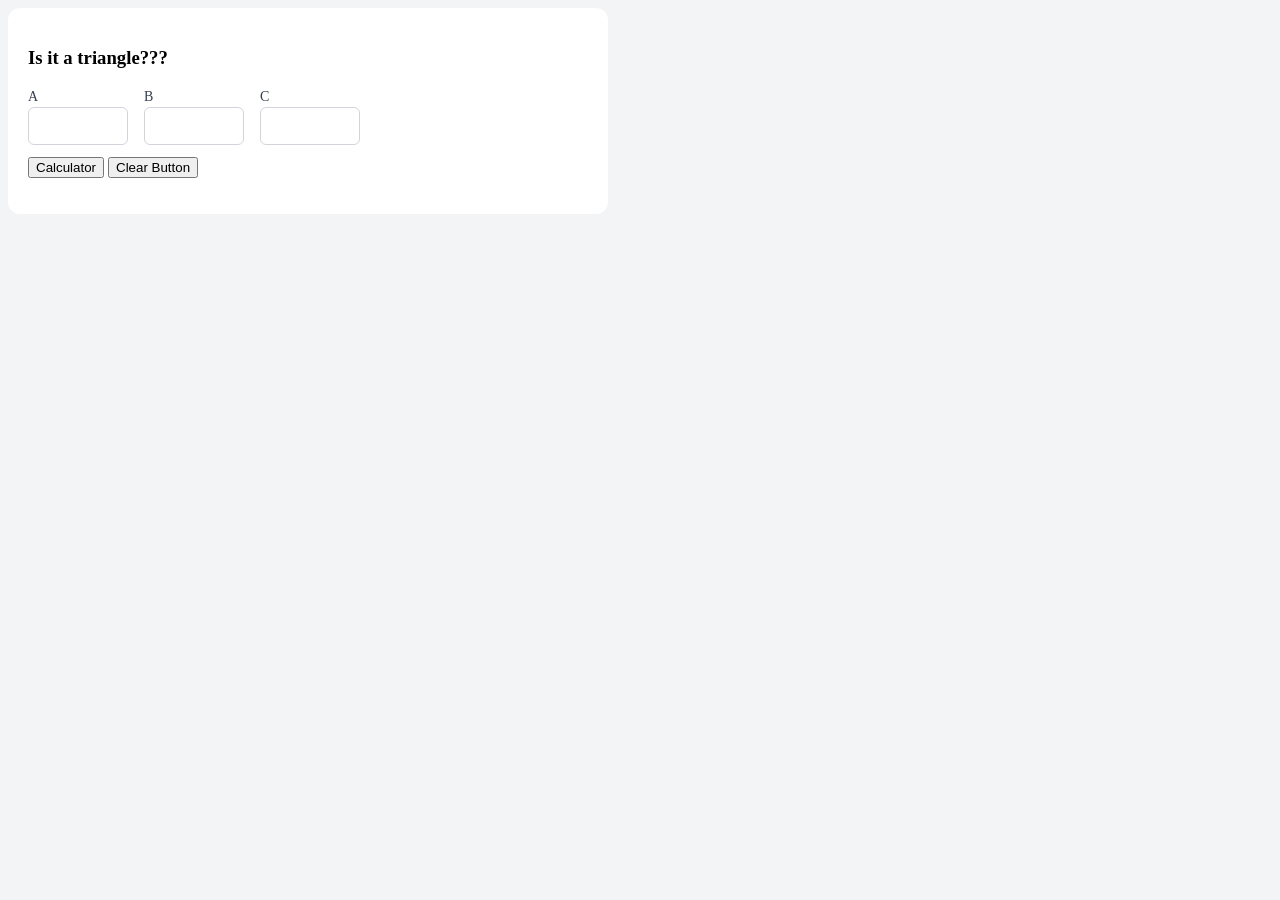
<file: triangleOrNot.html>
<!DOCTYPE html>
<html lang="en">
<head>
    <meta charset="UTF-8">
    <title>Triangle?</title>
    <link rel="stylesheet" href="style.css">
</head>
<body>
<div class="container">
    <div class="content">
        <h3>Is it a triangle???</h3>
        <div class="row">
            <div>
                <label for="a">A</label>
                <input type="text" id="a" name="a" style="width: 100px;">
            </div>
            <div>
                <label for="b">B</label>
                <input type="text" id="b" name="b" style="width: 100px;">
            </div>
            <div>
                <label for="c">C</label>
                <input type="text" id="c" name="c" style="width: 100px;">
            </div>

        </div>
        <button id="calc">Calculator</button>
        <button id="clear">Clear Button</button>
        <p></p>
    </div>
</div>
<script>
    const a = document.getElementById('a');
    const b = document.getElementById('b');
    const c = document.getElementById('c');
    const ans = document.querySelector('p');
    const calculateButton = document.getElementById('calc');
    const clearButton = document.getElementById('clear');

    function checkIsTri(num1, num2, num3) {
        let sideAB = (num1 + num2) > num3;
        let sideAC = (num1 + num3) > num2;
        let sideBC = (num2 + num3) > num1;

        if (sideAB && sideAC && sideBC) {
            return true;
        }
        return false;
    }

    calculateButton.addEventListener('click', function(e){
        let sideA = +a.value;
        let sideB = +b.value;
        let sideC = +c.value;

        if (!checkIsValid(sideA) || !checkIsValid(sideB) || !checkIsValid(sideC)){
            ans.textContent = 'Invalid Inputs';
            return;
        }

        if (checkIsTri(sideA, sideB, sideC)){
            ans.textContent = 'Yes, this makes a valid triangle'
            return;
        }
        ans.textContent = 'Inputs do NOT create a valid triangle'
    })

    function checkIsValid(num){
        if (isNaN(num)){
            return false
        }
        if (num <= 0){
            return false
        }
        return true
    }

    clearButton.addEventListener('click', function(e){
        a.value = "";
        b.value = "";
        c.value = "";
        ans.textContent = "";
    })

</script>
</body>
</html>
</file>
<file: style.css>
*{
    box-sizing: border-box;
}
body{
    background: #f3f4f6;
}

label {
    display: block;
    line-height: 1.25rem;
    font-weight: 500;
    font-size: 14px;
    color: #374151;
}

input[type="text"], textarea, select{
    font-size: .875rem;
    line-height: 1.25rem;
    border: 1px solid #d1d5db;
    border-radius: 6px;
    padding: 8px 12px;
    margin-bottom: 12px;
    color: #374151;
}
fieldset{
    border: 1px solid #d1d5db;
    border-radius: 6px;
    width: fit-content;
    margin-bottom: 16px;
    padding: 12px;
}


fieldset legend{
    font-size: 14px;
    color: #374151;
}

input[type="checkbox"]{
    display: inline-block;
}

input[type="checkbox"] ~ label, input[type="radio"] ~ label {
    display: inline;
}

section{
    margin-bottom: 16px;
}

section header{
    margin-bottom: 8px;
}

.row {
    display: flex;
    gap: 16px;
}


.container{
    max-width: 1300px;
    margin: 0 auto;
}

.content{
    box-shadow: 0 1px 3px 0 rgba(0 0 0  0.1), 0 1px 2px -1px rgba(0 0 0  0.1);
    background: white;
    padding: 20px;
    border-radius: 12px;
    width: 600px;
}
.center{
    display: flex;
    justify-content: center;
    align-items: center;
}
</file>
